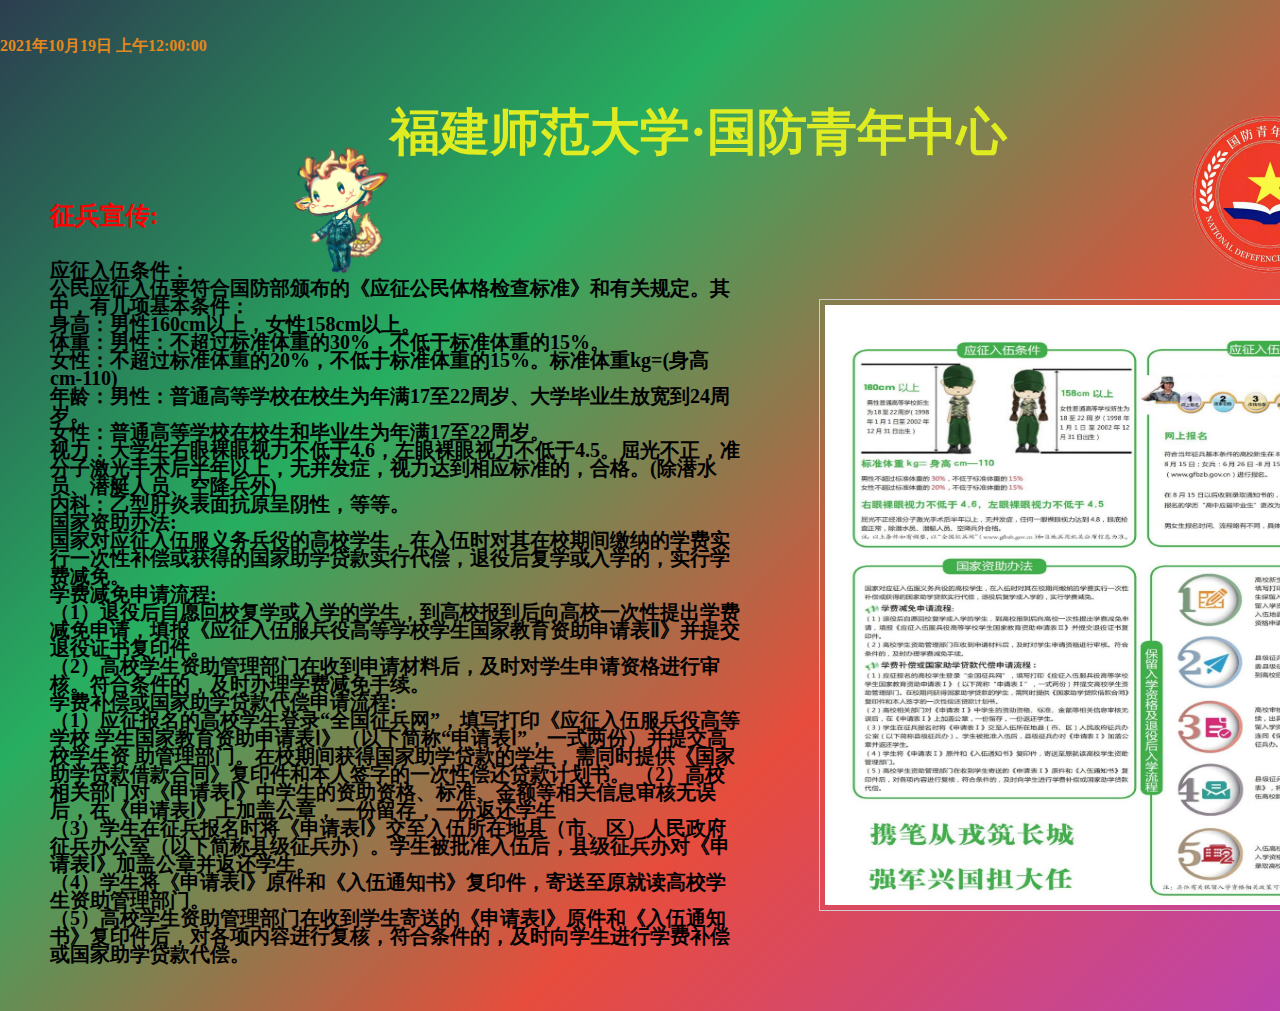
<file: 征兵宣传.html>
<!DOCTYPE html>
<html lang="en">
<head>
    <meta charset="UTF-8">
    <meta http-equiv="X-UA-Compatible" content="IE=edge">
    <meta name="viewport" content="width=device-width, initial-scale=1.0">
    <title>征兵宣传</title>
    <link rel="stylesheet" href="征兵宣传.css">
    <script src="mouse.js"></script>
    <script src="mouse4.js"></script>
</head>
<body>  
      <div>
        <embed id="music" src="img/Varien-Future Funk.mp3" height="0" width="0" loop="loop"/>
    </div>
    <div class="box0">
        <p style="width: 37%;float: left;position: relative;top: 10px;">
        <p>&nbsp;&nbsp;</p>
        <strong><span id="cg" style="color: rgb(228, 135, 29);">2021年10月19日 上午12:00:00 </span></strong>
        <script>
           setInterval("cg.innerHTML=new Date().toLocaleString()",1000)
        </script> 
        </p>
        </div>
        </div>   
    </div>

    <div class="main">
        <a href="国青首页.html" style="text-decoration: none;font-size: 18px;position: relative;left: 1330px;top: -75px;font-weight: bold;color: chartreuse;">回到首页GO</a>
    <div class="c1" >
      <div><h2 style="color: rgb(223, 236, 34);">福建师范大学·国防青年中心</h2></div>
      <div><img src="img/log2.png" alt="国防青年中心" id="logo1" style="width:8%;height: inherit;position: relative;left: 280px;top: 33px;"></div>
      <div><img src="img/log1.png" alt="国防青年中心" id="logo2" style="width:16%;height: inherit;position: relative;left: 1150px;top: -240px;"></div>
    </div>
        <div id="d1">
            <h3 style="font-size: 25px;font-family: 黑体;font-weight: bold;color: red;">征兵宣传:</h3>
            <h1 style="font-size: 20px;font-family:华文行楷;font-weight:bold ;color:black ;width:690px;margin-top: 5%;line-height: 18px;">应征入伍条件：<br/>
            公民应征入伍要符合国防部颁布的《应征公民体格检查标准》和有关规定。其中，有几项基本条件：<br/>
            身高：男性160cm以上，女性158cm以上。<br/>
            体重：男性：不超过标准体重的30%，不低于标准体重的15%。<br/>
            女性：不超过标准体重的20%，不低于标准体重的15%。标准体重kg=(身高cm-110)<br/>
            年龄：男性：普通高等学校在校生为年满17至22周岁、大学毕业生放宽到24周岁。<br/>
            女性：普通高等学校在校生和毕业生为年满17至22周岁。<br/>
            视力：大学生右眼裸眼视力不低于4.6，左眼裸眼视力不低于4.5。屈光不正，准分子激光手术后半年以上，无并发症，视力达到相应标准的，合格。(除潜水员、潜艇人员、空降兵外)<br/>
            内科：乙型肝炎表面抗原呈阴性，等等。<br/>
            国家资助办法:<br/>
            国家对应征入伍服义务兵役的高校学生，在入伍时对其在校期间缴纳的学费实行一次性补偿或获得的国家助学贷款实行代偿，退役后复学或入学的，实行学费减免。<br/>
            学费减免申请流程:<br/>
            （1）退役后自愿回校复学或入学的学生，到高校报到后向高校一次性提出学费减免申请，填报《应征入伍服兵役高等学校学生国家教育资助申请表Ⅱ》并提交退役证书复印件。<br/> 
            （2）高校学生资助管理部门在收到申请材料后，及时对学生申请资格进行审核。符合条件的，及时办理学费减免手续。 <br/>
            学费补偿或国家助学贷款代偿申请流程:<br/> 
            （1）应征报名的高校学生登录“全国征兵网”，填写打印《应征入伍服兵役高等学校 学生国家教育资助申请表Ⅰ》（以下简称“申请表Ⅰ”，一式两份）并提交高校学生资 助管理部门。在校期间获得国家助学贷款的学生，需同时提供《国家助学贷款借款合同》复印件和本人签字的一次性偿还贷款计划书。 
            （2）高校相关部门对《申请表Ⅰ》中学生的资助资格、标准、金额等相关信息审核无误后，在《申请表Ⅰ》上加盖公章，一份留存，一份返还学生 <br/>
            （3）学生在征兵报名时将《申请表Ⅰ》交至入伍所在地县（市、区）人民政府征兵办公室（以下简称县级征兵办）。学生被批准入伍后，县级征兵办对《申请表Ⅰ》加盖公章并返还学生。<br/> 
            （4）学生将《申请表Ⅰ》原件和《入伍通知书》复印件，寄送至原就读高校学生资助管理部门。<br/>
            （5）高校学生资助管理部门在收到学生寄送的《申请表Ⅰ》原件和《入伍通知书》复印件后，对各项内容进行复核，符合条件的，及时向学生进行学费补偿或国家助学贷款代偿。<br/>
        </h1>
        </div>
        <div id="d2">
        <body>
            <div class="box" id="box">
                <div class="inner">
                    <ul>
                        <li><a href="#"><img src="img/1.jpg" style="height: 650px;width: 600px;" /></a></li>
                        <li><a href="#"><img src="img/2.jpg" style="height: 650px;width: 600px;"  /></a></li>
                        <li><a href="#"><img src="img/3.jpg" style="height: 650px;width: 600px;"  /></a></li>
                        <li><a href="#"><img src="img/4.jpg" style="height: 650px;width: 600px;"  /></a></li>
                        <li><a href="#"><img src="img/5.jpg" style="height: 650px;width: 600px;" /></a></li>
                    </ul>
                    <div class="square">
                        <span class="current">1</span>
                        <span>2</span>
                        <span>3</span>
                        <span>4</span>
                        <span>5</span>
                    </div>
                </div>
            </div>
        <script type="text/javascript">
            var box = document.getElementById("box");
            var inner = box.children[0];            
            var ul = inner.children[0];            
            var squareList = inner.children[1];     
            var squares = squareList.children;      
            var imgWidth = inner.offsetWidth;
                for(var i=0; i<squares.length; i++){
                squares[i].index = i;        
                squares[i].onmouseover = function(){    
                    for(var j=0; j<squares.length; j++){
                        squares[j].className = "";
                    }

                    this.className = "current";
                    var target = -this.index * imgWidth;    
                    animate(ul,target);
                }
            }
            function animate(obj, target) {
                clearInterval(obj.timer);
                obj.timer = setInterval(function () {
                    var step = 20;
                    var step = obj.offsetLeft < target ? step : -step;
                    if (Math.abs(obj.offsetLeft - target) > Math.abs(step)) {
                        obj.style.left = obj.offsetLeft + step + "px";
                    } else {
                        obj.style.left = target + "px";
                        clearInterval(obj.timer);
                    }
                }, 15)
            }
        </script>
        </body>
</div>
</file>
<file: 征兵宣传.css>
body{
    margin:0;
    padding:0;
    font-family:"montserrat";
    background-image: linear-gradient(135deg,#2c3e50,#27ae60,#e74c3c,#be44ad);
    background-size:100%;
    animation:bganimation 15s infinite;
}
.text{
    color:white;
    text-align:center;
    text-transform:uppercase;
    margin:350px 0;
    font-size:30px;
}
@keyframes bganimation{
    0%{
        background-position:0% 50%;
    }
    50%{
        background-position:100% 50%;
    }

100%{
        background-position:0% 50%;
    }
}
h2{
    text-align: left;
    padding-left: 390px;
    font-family: 华文新魏;
    font-size: 50px;
    color:rgb(8, 15, 11);
    position:absolute;
}
head{
    height: 30px;
    width:inherit;
    background-color: silver;
    color: white; 
}
.main{
    margin:18px auto ;
    width: 1500px;
    height: 850px;
}
.c1{
    width: 100%;
    margin: 0;
    height: 100px;
    padding-left: 0px;
}
#d1{
    width:45%;
    float: left;
    margin-left: 50px;
    position: absolute;
}
#d2{
    width: 50%;
    float: right;
}
#logo1{
    top: -12px;
    left: 130px;
    position: relative;
    padding-right: 30px;
}
#logo2{
    top: -190px;
    left: 1300px;
    position: relative;
    padding-right: 30px;
}
* {
    margin: 0;
    padding: 0
}
ul {
    list-style: none
}
img {
    vertical-align: top
}
.box {
    width: 600px;
    height: 600px;
    margin: 100px auto;
    padding: 5px;
    border: 1px solid #ccc;
}
.inner {
    width: 600px;
    height: 600px;
    background-color: pink;
    overflow: hidden;
    position: relative;
} 
.inner ul {
    width: 1000%;
    position: absolute;
    top: 0;
    left: 0;
}
.inner li {
    float: left;
}
.square {
    position: absolute;
    right: 10px;
    bottom: 10px;
}
.square span {
    display: inline-block;
    width: 16px;
    height: 16px;
    background-color: #fff;
    text-align: center;
    line-height: 16px;
    cursor: pointer;
}
.square span.current {
    background-color: orangered;
    color: #fff;
}
</file>
